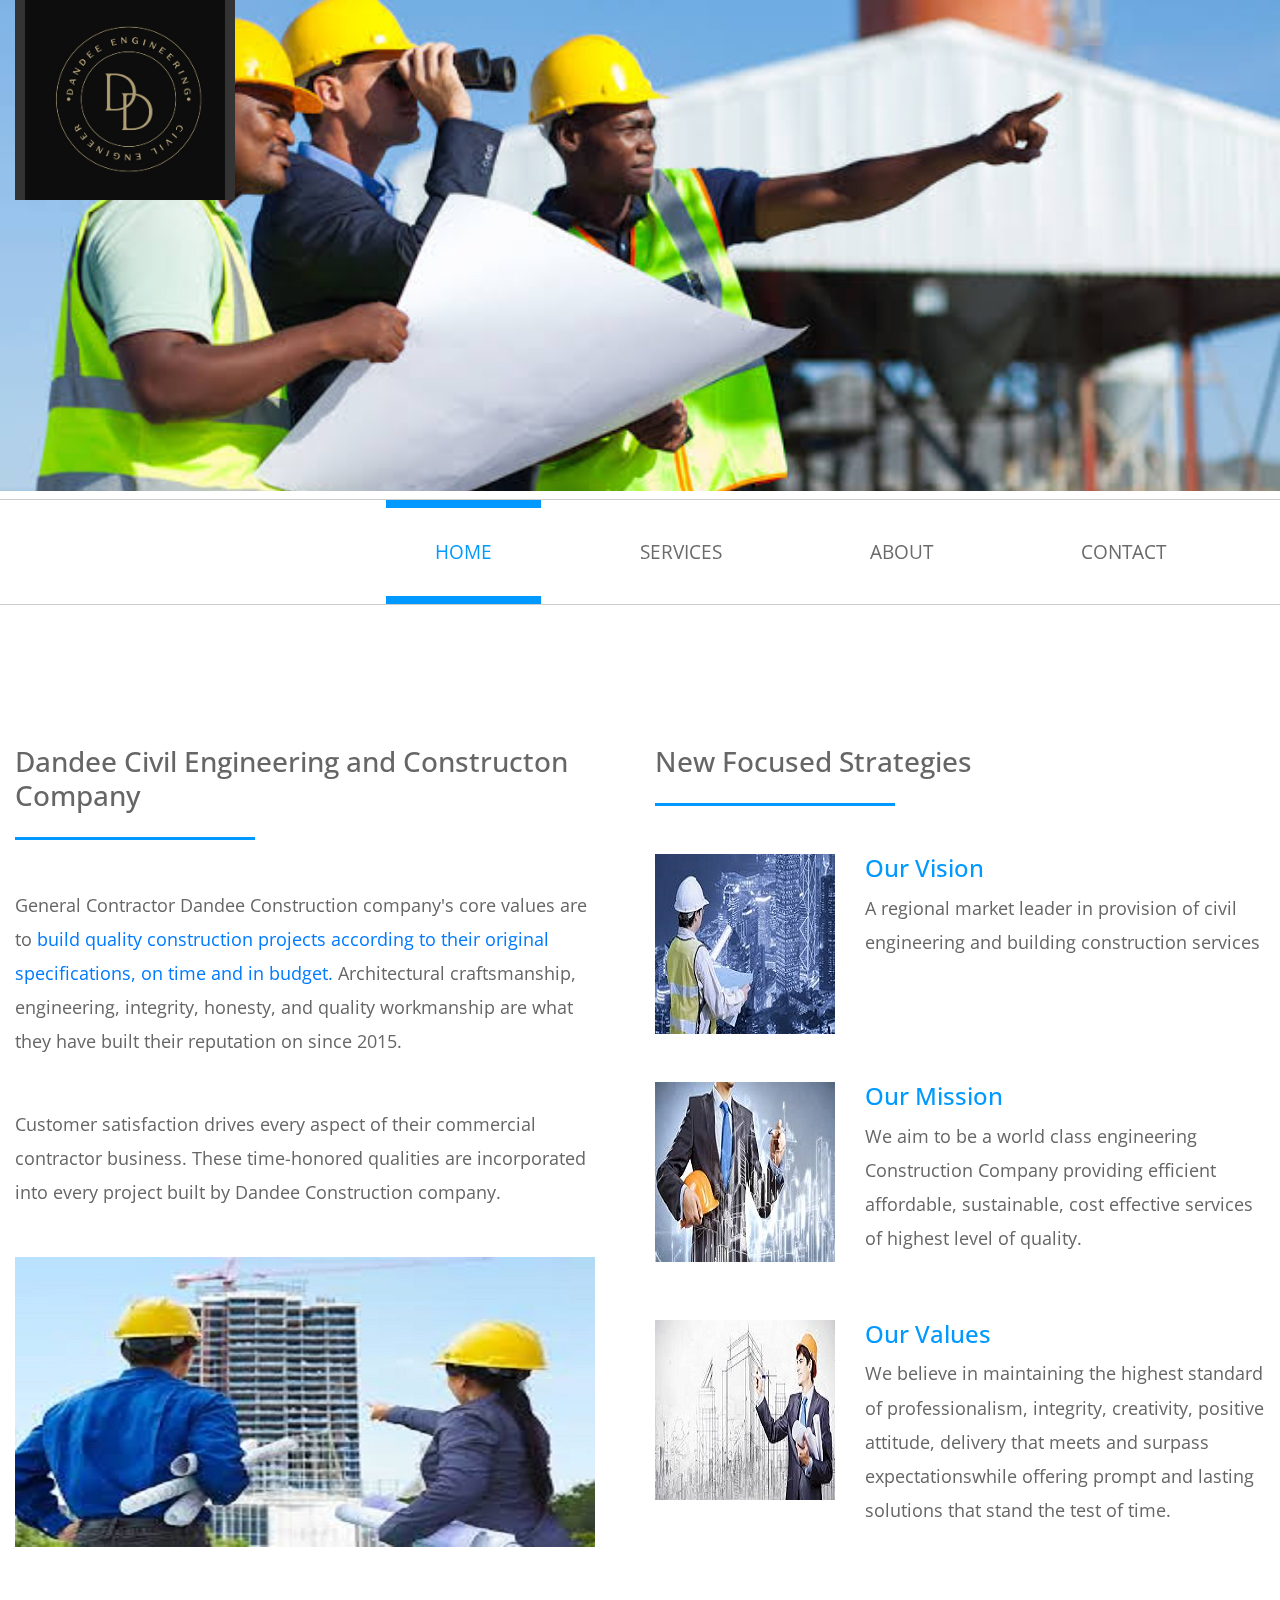
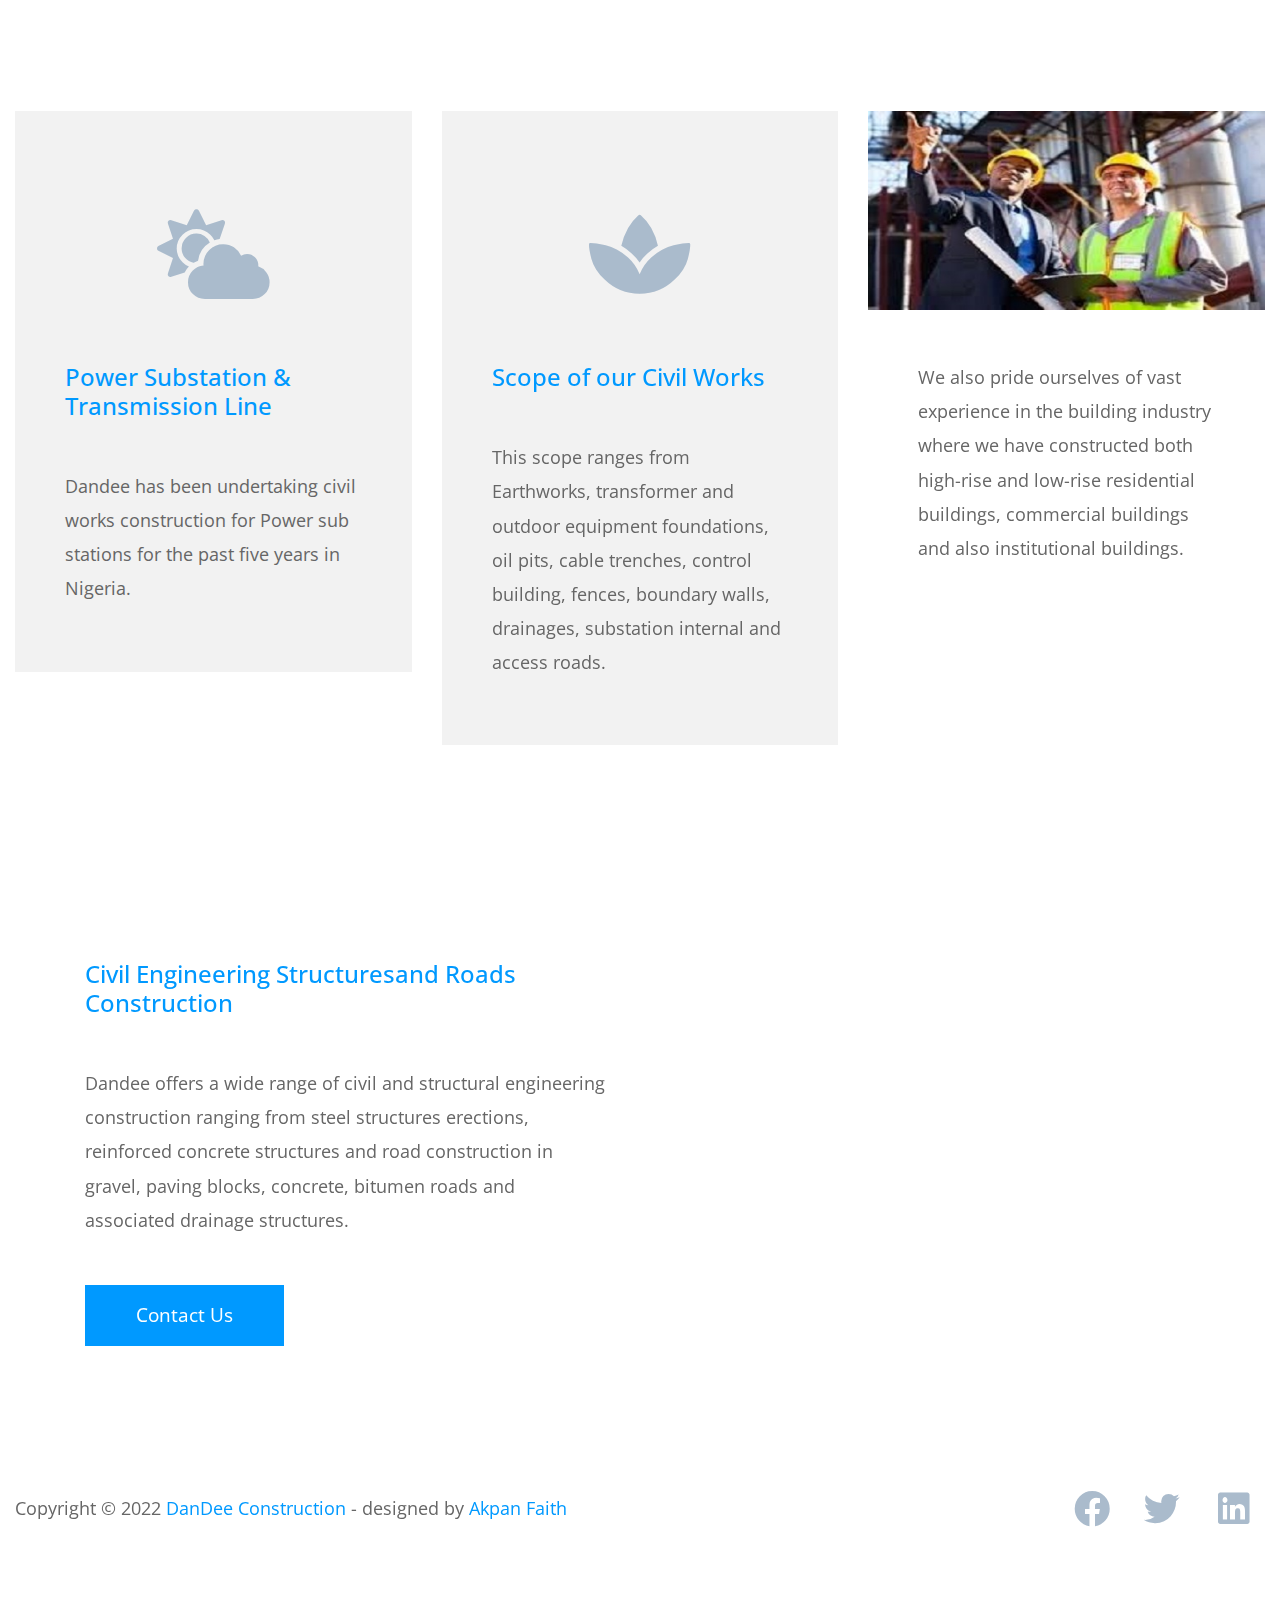
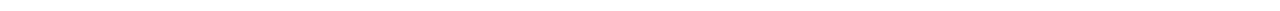
<file: index.html>
<!DOCTYPE html>
<html lang="en">

<head>
    <meta charset="UTF-8">
    <meta name="viewport" content="width=device-width, initial-scale=1.0">
    <meta http-equiv="X-UA-Compatible" content="ie=edge">
    <title>Dandee Construction</title>
    <link href="https://fonts.googleapis.com/css?family=Open+Sans" rel="stylesheet" /> <!-- https://fonts.google.com/ -->
    <link href="css/bootstrap.min.css" rel="stylesheet" /> <!-- https://getbootstrap.com/ -->
    <link href="fontawesome/css/all.min.css" rel="stylesheet" /> <!-- https://fontawesome.com/ -->
    <link href="css/templatemo-business-oriented.css" rel="stylesheet" />
</head>

<body>
    <div id="parallax-1" class="parallax-window" data-parallax="scroll" data-image-src="img/biz-oriented-header.jpeg">
        <div class="container-fluid">
            <div class="row">
                <div class="col-12">
                    <div class="tm-logo">
                        <span class="text-uppercase tm-logo-text"><img src="img/dandee.jpg" style="height: 200px; width: 200px;"></span>
                    </div>
                </div>
            </div>
        </div>
    </div>
    <div class="tm-nav-container-outer">
        <div class="container-fluid">
            <div class="row">
                <div class="col-12">
                    <nav class="navbar navbar-expand-lg" id="tm-main-nav">
                        <button class="navbar-toggler toggler-example" type="button" data-toggle="collapse" data-target="#navbar-nav" 
                            aria-controls="navbar-nav" aria-expanded="false" aria-label="Toggle navigation">
                            <span class="dark-blue-text"><i class="fas fa-bars"></i></span>
                        </button>
                        <div class="collapse navbar-collapse tm-nav" id="navbar-nav">
                            <ul class="navbar-nav ml-auto">
                                <li class="nav-item active">
                                    <a class="nav-link tm-nav-link" href="#">Home <span class="sr-only">(current)</span></a>
                                </li>
                                <li class="nav-item">
                                    <a class="nav-link tm-nav-link" href="services.html">Services</a>
                                </li>
                                <li class="nav-item">
                                    <a class="nav-link tm-nav-link" href="about.html">About</a>
                                </li>
                                <li class="nav-item">
                                    <a class="nav-link tm-nav-link" href="contact.html">Contact</a>
                                </li>
                            </ul>                            
                        </div>                        
                    </nav>
                </div>
            </div>
        </div>
    </div>

    <div class="container-fluid mt-7">
        <div class="row mb-6">
            <section class="col-lg-6 mb-lg-0 mb-5">
                <div class="tm-intro">
                    <h3 class="tm-title-gray mb-4">Dandee Civil Engineering and Constructon Company</h3>
                    <hr class="mb-5 tm-hr">
                    <p class="mb-5">General Contractor Dandee Construction company's core values are to<a href="#" target="_blank"> build quality construction projects according to their original specifications, on time and in budget.</a> Architectural craftsmanship, engineering, integrity, honesty, and quality workmanship are what they have built their reputation on since 2015.</p>
                    <p class="mb-5">Customer satisfaction drives every aspect of their commercial contractor business. These time-honored qualities are incorporated into every project built by Dandee Construction company.</p>
                    <img src="img/biz-oriented-1.jpeg" alt="Company Background Image" class="img-fluid tm-mb-3">
                </div>
            </section>
            <section class="col-lg-6">
                <h3 class="tm-title-gray mb-4">New Focused Strategies</h3>
                <hr class="mb-5 tm-hr">
                <div class="tm-strategy-box mb-5">
                    <img src="img/strategy-1.jpeg" alt="Image" class="img-fluid tm-strategy-img">
                    <div>
                        <h4 class="tm-text-primary">Our Vision</h4>
                        <p class="tm-strategy-text">A regional market leader in provision of civil engineering and building construction services</p>
                    </div>
                </div>
                <div class="tm-strategy-box mb-5">
                    <img src="img/strategy-2.jpeg" alt="Image" class="img-fluid tm-strategy-img">
                    <div>
                        <h4 class="tm-text-primary">Our Mission</h4>
                        <p class="tm-strategy-text">We aim to be a world class engineering Construction Company providing efficient affordable, sustainable, cost effective services of highest level of quality.</p>
                    </div>
                </div>
                <div class="tm-strategy-box mb-5">
                    <img src="img/strategy-3.jpeg" alt="Image" class="img-fluid tm-strategy-img">
                    <div>
                        <h4 class="tm-text-primary">Our Values</h4>
                        <p class="tm-strategy-text">We believe in maintaining the highest standard of professionalism, integrity, creativity, positive attitude, delivery that meets and surpass expectationswhile offering prompt and lasting solutions that stand the test of time.</p>
                    </div>
                </div>
            </section>
        </div>
        <!-- Services -->
        <div class="row mb-7">
            <div class="col-lg-4 col-md-6">
                <div class="tm-bg-gray tm-box">
                    <div class="text-center mb-3">
                        <i class="fas fa-cloud-sun fa-5x p-5"></i>
                    </div>
                    <h4 class="tm-text-primary tm-h3 mb-5">Power Substation & Transmission Line </h4>
                    <p>Dandee has been undertaking civil works construction for Power sub stations for the past five years in Nigeria.</p>
                </div>
            </div>
            <div class="col-lg-4 col-md-6">
                <div class="tm-bg-gray tm-box">
                    <div class="text-center mb-3">
                        <i class="fas fa-spa fa-5x p-5"></i>
                    </div>
                    <h4 class="tm-text-primary tm-h3 mb-5">Scope of our Civil Works</h4>
                    <p>This scope ranges from Earthworks, transformer and outdoor equipment foundations, oil pits, cable trenches, control building, fences, boundary walls, drainages, substation internal and access roads.</p>
                </div>
            </div>
            <div class="col-lg-4 col-md-6">
                <img src="img/biz-oriented-2.jpeg" alt="Image" class="img-fluid">
                <div class="tm-box tm-box-s">
                    <p class="tm-mb-5">We also pride ourselves of vast experience in the building industry where we have constructed both high-rise and low-rise residential buildings, commercial buildings and also institutional buildings.</p>
                </div>
            </div>
        </div>
    </div>

    <div id="parallax-2" class="parallax-window parallax-window-2" data-parallax="scroll"
        data-image-src="img/biz-oriented-footer.jpeg">
        <div class="container-fluid">
            <div class="row">
                <div class="col-12">
                    <div class="tm-overlay tm-bg-white">
                        <h4 class="tm-text-primary mb-5">Civil Engineering Structuresand Roads Construction</h4>
                        <p class="mb-5">Dandee offers a wide range of civil and structural engineering construction ranging from steel structures erections, reinforced concrete structures and road construction in gravel, paving blocks, concrete, bitumen roads and associated drainage structures.</p>
                        <a href="contact.html" class="btn btn-primary">Contact Us</a>
                    </div>
                </div>
            </div>
        </div>
    </div>

    <footer class="container-fluid">
        <div class="row">
            <p class="col-lg-9 col-md-8 mb-5 mb-md-0">
               Copyright &copy; 2022 <span class="tm-text-primary">DanDee Construction</span>
                - designed by <a rel="nofollow" target="_parent" href="https://www.google.com" class="tm-link-primary">Akpan Faith</a>
            </p>
            <div class="col-lg-3 col-md-4 text-right">
                <a rel="nofollow" target="_blank" href="#" class="tm-social-link">
                    <i class="fab fa-facebook fa-2x tm-social-icon"></i>
                </a>
                <a href="https://twitter.com" class="tm-social-link">
                    <i class="fab fa-twitter fa-2x tm-social-icon"></i>
                </a>
                <a href="https://linkedin.com" class="tm-social-link">
                    <i class="fab fa-linkedin fa-2x tm-social-icon"></i>
                </a>
            </div>
        </div>
    </footer>

    <script src="js/jquery-3.4.1.min.js"></script>
    <script src="js/bootstrap.min.js"></script>
    <script src="js/parallax.min.js"></script> <!-- https://pixelcog.github.io/parallax.js/ -->
    <script src="js/tooplate-script.js"></script>
    <script>
        $(document).ready(function () {
            $('#parallax-1').parallax({ imageSrc: 'img/biz-oriented-header.jpg' });
            $('#parallax-2').parallax({ imageSrc: 'img/biz-oriented-footer.jpg' });
        });
    </script>
</body>

</html>
</file>
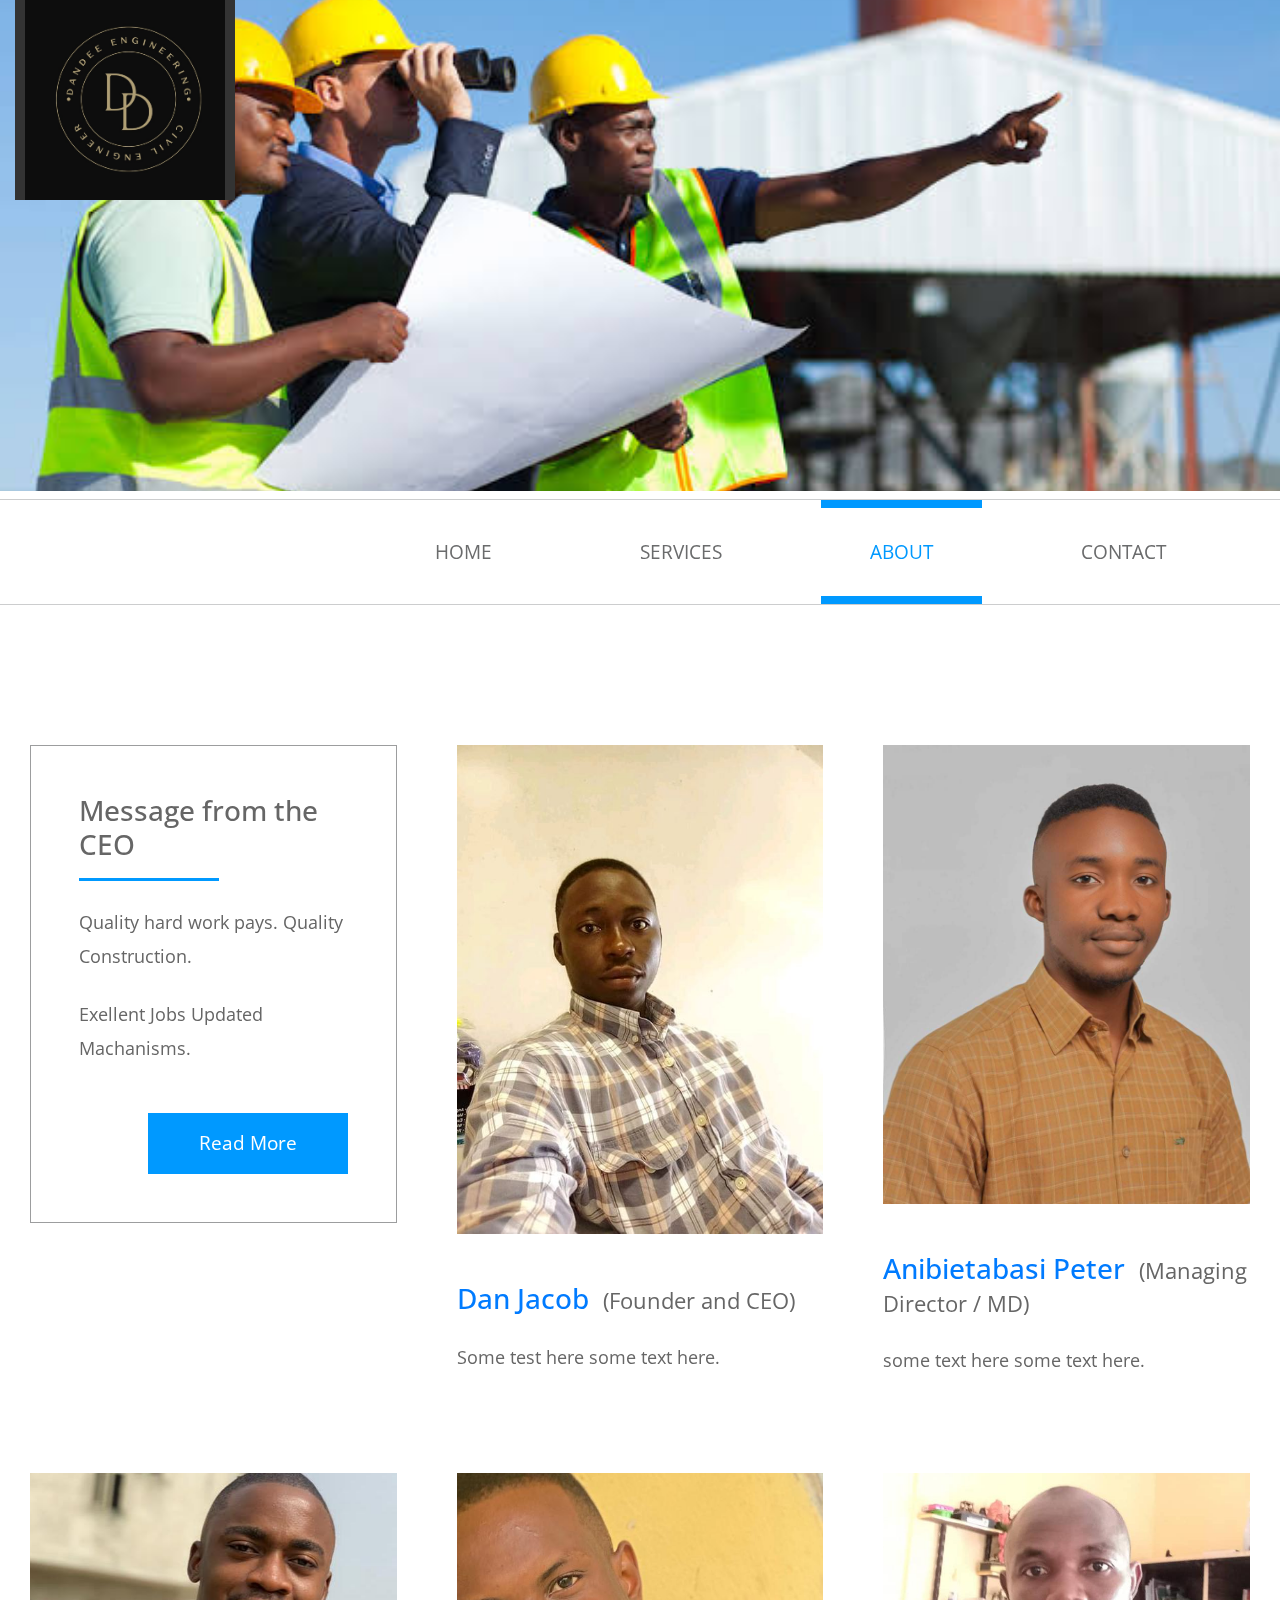
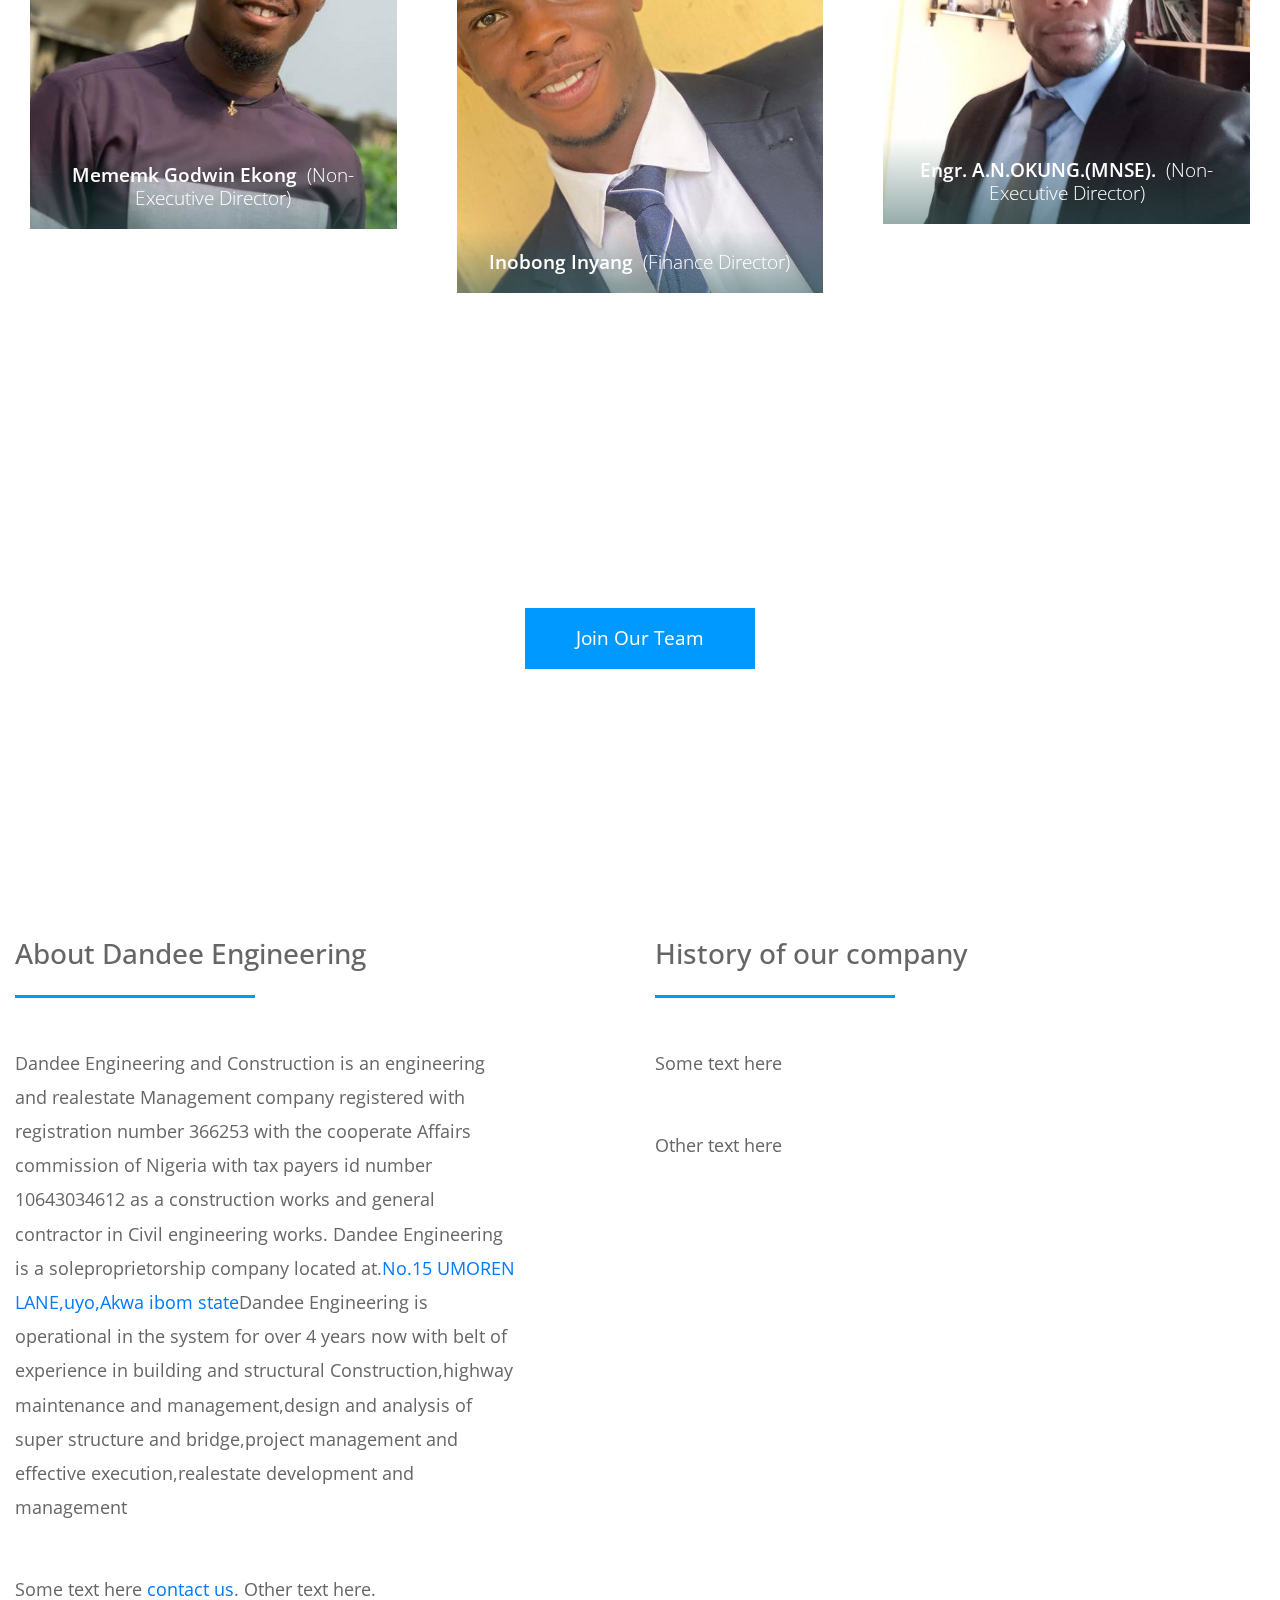
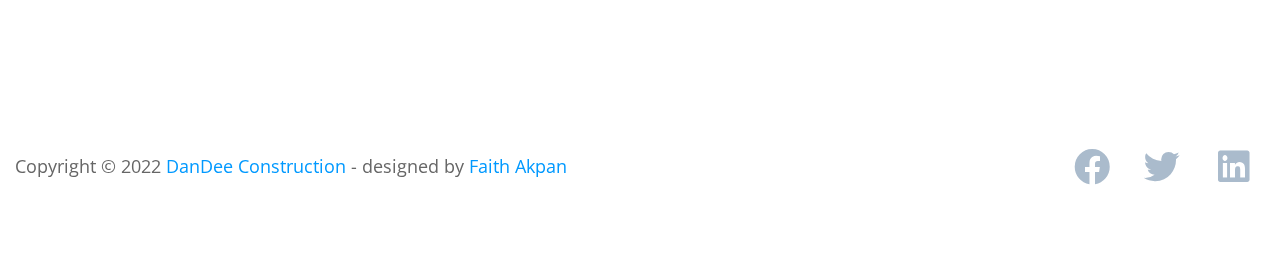
<file: about.html>
<!DOCTYPE html>
<html lang="en">

<head>
    <meta charset="UTF-8">
    <meta name="viewport" content="width=device-width, initial-scale=1.0">
    <meta http-equiv="X-UA-Compatible" content="ie=edge">
    <title>Dandee Construction</title>
    <link href="https://fonts.googleapis.com/css?family=Open+Sans:300,400,600" rel="stylesheet" /> <!-- https://fonts.google.com/ -->    
    <link href="css/bootstrap.min.css" rel="stylesheet" /> <!-- https://getbootstrap.com/ -->
    <link href="fontawesome/css/all.min.css" rel="stylesheet" /> <!-- https://fontawesome.com/ -->
    <link href="css/templatemo-business-oriented.css" rel="stylesheet" />
</head>

<body>
    <div id="parallax-1" class="parallax-window" data-parallax="scroll" data-image-src="img/biz-oriented-header.jpeg">
        <div class="container-fluid">
            <div class="row">
                <div class="col-12">
                    <div class="tm-logo">
                        <span class="text-uppercase tm-logo-text"><img src="img/dandee.jpg" style="height: 200px; width: 200px;"></span>
                    </div>
                </div>
            </div>
        </div>
    </div>
    <div class="tm-nav-container-outer">
        <div class="container-fluid">
            <div class="row">
                <div class="col-12">
                    <nav class="navbar navbar-expand-lg" id="tm-main-nav">
                        <button class="navbar-toggler toggler-example" type="button" data-toggle="collapse"
                            data-target="#navbar-nav" aria-controls="navbar-nav" aria-expanded="false"
                            aria-label="Toggle navigation">
                            <span class="dark-blue-text"><i class="fas fa-bars"></i></span>
                        </button>
                        <div class="collapse navbar-collapse tm-nav" id="navbar-nav">
                            <ul class="navbar-nav ml-auto">
                                <li class="nav-item">
                                    <a class="nav-link tm-nav-link" href="index.html">Home</a>
                                </li>
                                <li class="nav-item">
                                    <a class="nav-link tm-nav-link" href="services.html">Services</a>
                                </li>
                                <li class="nav-item active">
                                    <a class="nav-link tm-nav-link" href="about.html">About <span class="sr-only">(current)</span></a>
                                </li>
                                <li class="nav-item">
                                    <a class="nav-link tm-nav-link" href="contact.html">Contact</a>
                                </li>
                            </ul>
                        </div>
                    </nav>
                </div>
            </div>
        </div>
    </div>
    <div class="container-fluid mt-7">
        <div class="row mb-4">
            <section class="col-lg-4 mb-8 tm-px-3">
                <div class="tm-box-bordered p-5">
                    <h3 class="tm-title-gray mb-3">Message from the CEO</h3>
                    <hr class="mb-4 tm-hr tm-hr-s">
                    <p class="mb-4">Quality hard work pays.
                        Quality Construction.</p>
                    <p class="mb-5">Exellent Jobs
                        Updated Machanisms.</p>
                    <div class="text-right">
                        <a href="#" class="btn btn-primary">Read More</a>
                    </div>
                </div>
            </section>
            <div class="col-lg-4 col-md-6 mb-8 tm-px-3">
                <figure class="tm-about-person-layout">
                    <img src="img/about-01.jpg" alt="Image" class="img-fluid mb-5">
                    <figcaption>
                        <h3 class="mb-4">
                            <span class="text-primary">Dan Jacob</span>&nbsp;
                            <span class="small tm-text-gray">(Founder and CEO)</span>
                        </h3>
                        <p>Some test here
                            some text here.</p>
                    </figcaption>
                </figure>
            </div>
            <div class="col-lg-4 col-md-6 mb-8 tm-px-3">
                <figure class="tm-about-person-layout">
                    <img src="img/about-02.jpg" alt="Image" class="img-fluid mb-5">
                    <figcaption>
                        <h3 class="mb-4">
                            <span class="text-primary">Anibietabasi Peter</span>&nbsp;
                            <span class="small tm-text-gray">(Managing Director / MD)</span>
                        </h3>
                        <p>some text here
                            some text here.</p>
                    </figcaption>
                </figure>
            </div>
            <div class="col-lg-4 col-md-6 mb-8 tm-px-3">
                <figure class="effect-milo tm-about-person tm-about-person-layout">
                    <img src="img/about-03.jpg" alt="Image" class="img-fluid">
                    <figcaption>
                        <h2><span>Mememk Godwin Ekong</span>&nbsp;&nbsp;(Non-Executive Director)</h2>
                        <p class="mb-4">Manages the marketing function with emphasis on championing the brand and
                            expanding the customer base.</p>
                        <p>
                            <a href="https://linkedin.com" class="tm-social-link">
                                <i class="fab fa-linkedin fa-15x tm-social-icon tm-social-icon-2"></i>
                            </a>
                            <a href="https://twitter.com" class="tm-social-link">
                                <i class="fab fa-twitter fa-15x tm-social-icon tm-social-icon-2"></i>
                            </a>
                            <a href="https://youtube.com" class="tm-social-link">
                                <i class="fab fa-youtube fa-15x tm-social-icon tm-social-icon-2"></i>
                            </a>
                        </p>
                    </figcaption>
                </figure>
            </div>
            <div class="col-lg-4 col-md-6 mb-8 tm-px-3">
                <figure class="effect-milo tm-about-person tm-about-person-layout">
                    <img src="img/about-04.jpg" alt="Image" class="img-fluid">
                    <figcaption>
                        <h2><span>Inobong Inyang</span>&nbsp;&nbsp;(Finance Director)</h2>
                        <p class="mb-4">Plans and manages all large scale financial functions of the business.</p>
                        <p>
                            <a href="https://linkedin.com" class="tm-social-link">
                                <i class="fab fa-linkedin fa-15x tm-social-icon tm-social-icon-2"></i>
                            </a>
                            <a href="https://twitter.com" class="tm-social-link">
                                <i class="fab fa-twitter fa-15x tm-social-icon tm-social-icon-2"></i>
                            </a>
                            <a href="https://youtube.com" class="tm-social-link">
                                <i class="fab fa-youtube fa-15x tm-social-icon tm-social-icon-2"></i>
                            </a>
                        </p>
                    </figcaption>
                </figure>
            </div>
            <div class="col-lg-4 col-md-6 mb-8 tm-px-3">
                <figure class="effect-milo tm-about-person tm-about-person-layout">
                    <img src="img/about-05.jpg" alt="Image" class="img-fluid">
                    <figcaption>
                        <h2><span>Engr. A.N.OKUNG.(MNSE).</span>&nbsp;&nbsp;(Non-Executive Director)</h2>
                        <p class="mb-4">Implements concepts, guidelines and strategies in various creative projects and
                            oversees them to completion</p>
                        <p>
                            <a href="https://linkedin.com" class="tm-social-link">
                                <i class="fab fa-linkedin fa-15x tm-social-icon tm-social-icon-2"></i>
                            </a>
                            <a href="https://twitter.com" class="tm-social-link">
                                <i class="fab fa-twitter fa-15x tm-social-icon tm-social-icon-2"></i>
                            </a>
                            <a href="https://youtube.com" class="tm-social-link">
                                <i class="fab fa-youtube fa-15x tm-social-icon tm-social-icon-2"></i>
                            </a>
                        </p>
                    </figcaption>
                </figure>
            </div>
        </div>
    </div>
    <div id="parallax-3" class="parallax-window parallax-window-2" data-parallax="scroll"
        data-image-src="img/biz-oriented-footer-3.jpeg">
        <div class="container-fluid">
            <div class="row">
                <div class="col-12">
                    <div class="tm-overlay p-5 mx-auto text-center">
                        <p class="mb-5 text-white"> Join our team. other
                           Some text here.</p>
                        <a href="#" class="btn btn-primary">Join Our Team</a>
                    </div>
                </div>
            </div>
        </div>
    </div>

    <div class="container-fluid mt-7">
        <div class="row">
            <div class="col-lg-5 col-md-6 mb-4">
                <h3 class="tm-title-gray mb-4">About Dandee Engineering</h3>
                <hr class="mb-5 tm-hr">
                <p class="mb-5">
            Dandee Engineering and Construction is an engineering and realestate Management company registered with registration number 366253 with the cooperate Affairs commission of Nigeria with tax payers id number
10643034612 as a construction works and general contractor in Civil engineering works. Dandee Engineering is a soleproprietorship company located at.<a href="#" target="_blank">No.15 UMOREN LANE,uyo,Akwa ibom state</a>Dandee Engineering is operational in the system for over 4 years now with belt of experience in
building and structural Construction,highway maintenance and management,design and analysis of super structure and bridge,project management and effective execution,realestate development and management  </p>
                <p class="mb-5">
                    Some text here <a href="#" target="_blank">contact us</a>. Other text here. </p>
            </div>
            <div class="col-lg-6 col-md-6 mb-4 mr-0 ml-auto">
                <h3 class="tm-title-gray mb-4">History of our company</h3>
                <hr class="mb-5 tm-hr">
                <p class="mb-5">
                    Some text here
                </p>
                <p class="mb-5">
                    Other text here
                </p>
            </div>
        </div>
    </div>

    <footer class="container-fluid">
        <div class="row">
            <p class="col-lg-9 col-md-8 mb-5 mb-md-0">
                Copyright &copy; 2022 <span class="tm-text-primary">DanDee Construction</span>
                - designed by <a rel="nofollow" target="_parent" href="#" class="tm-link-primary">Faith Akpan</a>
            </p>
            <div class="col-lg-3 col-md-4 text-right">
                <a rel="nofollow" target="_blank" href="#" class="tm-social-link">
                    <i class="fab fa-facebook fa-2x tm-social-icon"></i>
                </a>
                <a href="https://twitter.com" class="tm-social-link">
                    <i class="fab fa-twitter fa-2x tm-social-icon"></i>
                </a>
                <a href="https://linkedin.com" class="tm-social-link">
                    <i class="fab fa-linkedin fa-2x tm-social-icon"></i>
                </a>
            </div>
        </div>
    </footer>

    <script src="js/jquery-3.4.1.min.js"></script>
    <script src="js/bootstrap.min.js"></script>
    <script src="js/parallax.min.js"></script> <!-- https://pixelcog.github.io/parallax.js/ -->
    <script src="js/tooplate-script.js"></script>
    <script>
        $(document).ready(function () {
            $('#parallax-1').parallax({ imageSrc: 'img/biz-oriented-header.jpg' });
            $('#parallax-3').parallax({ imageSrc: 'img/biz-oriented-footer-3.jpg' });
        });
    </script>
</body>
</html>
</file>
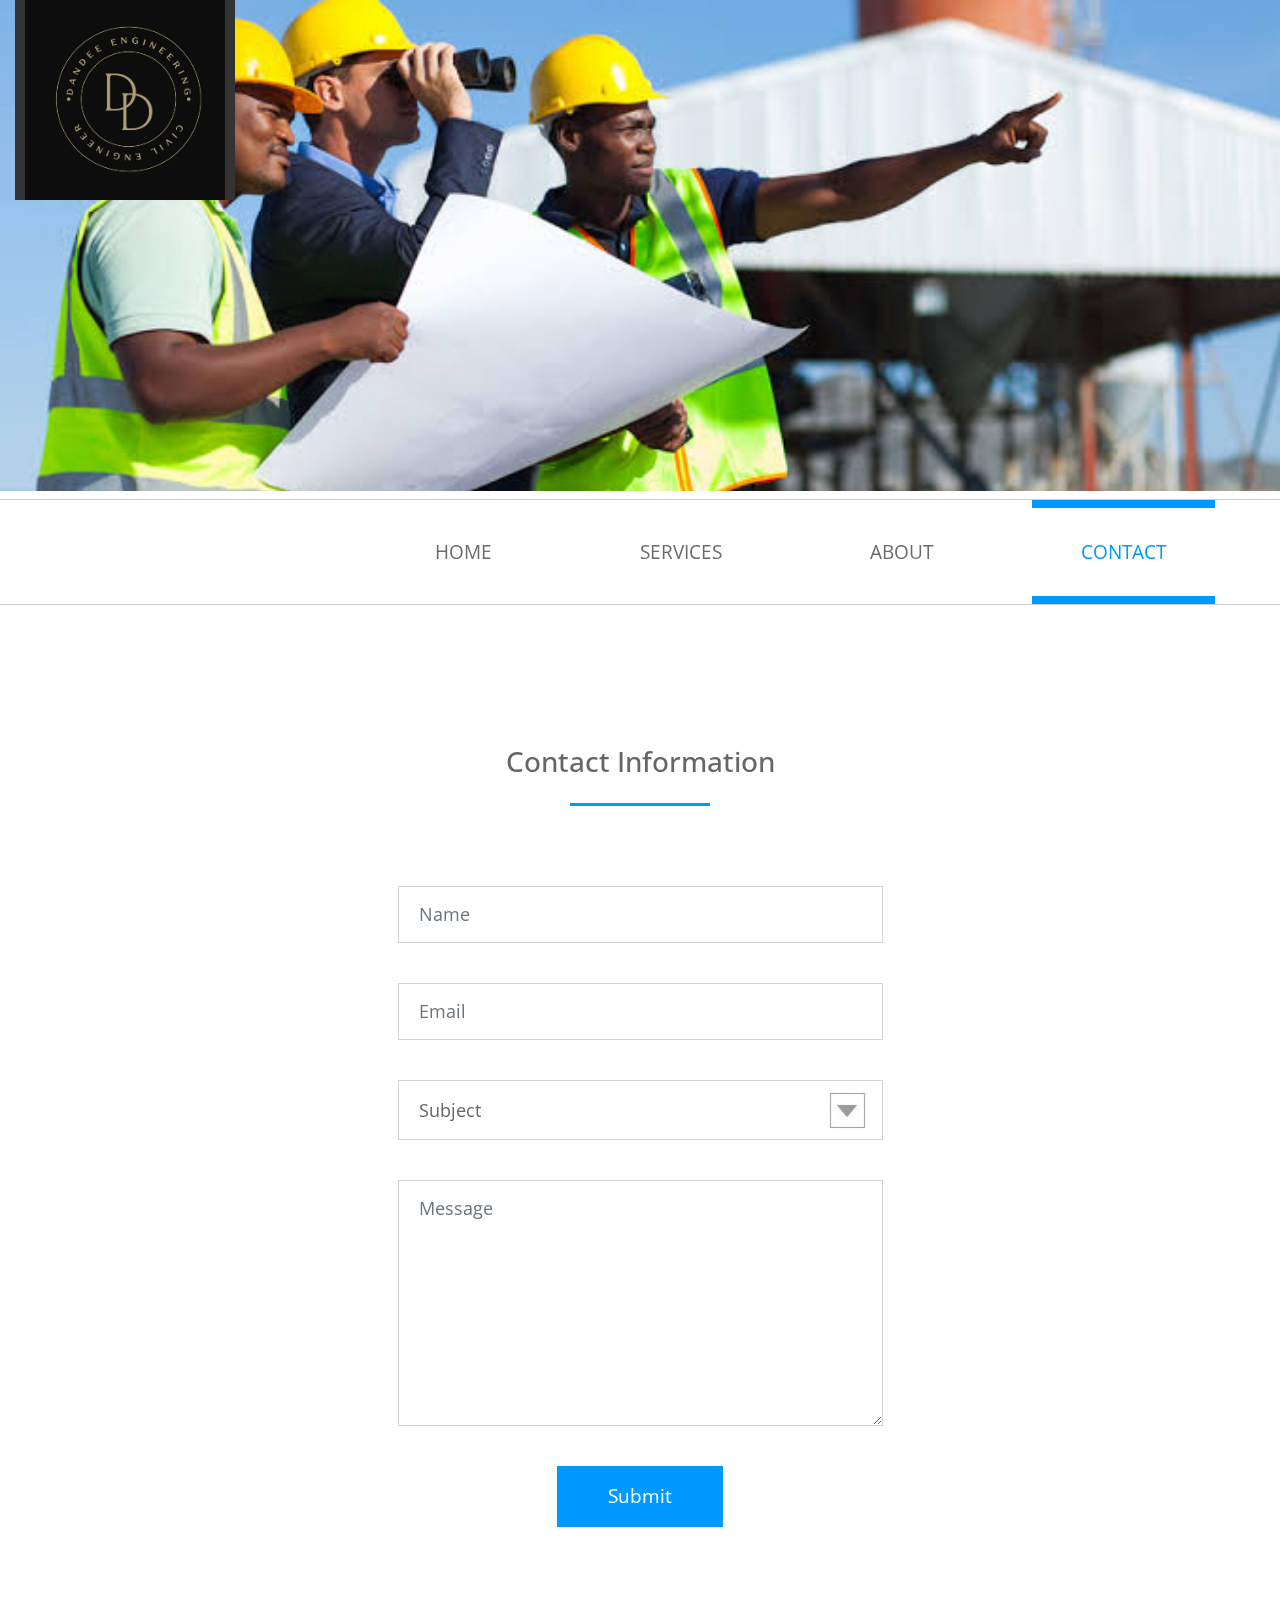
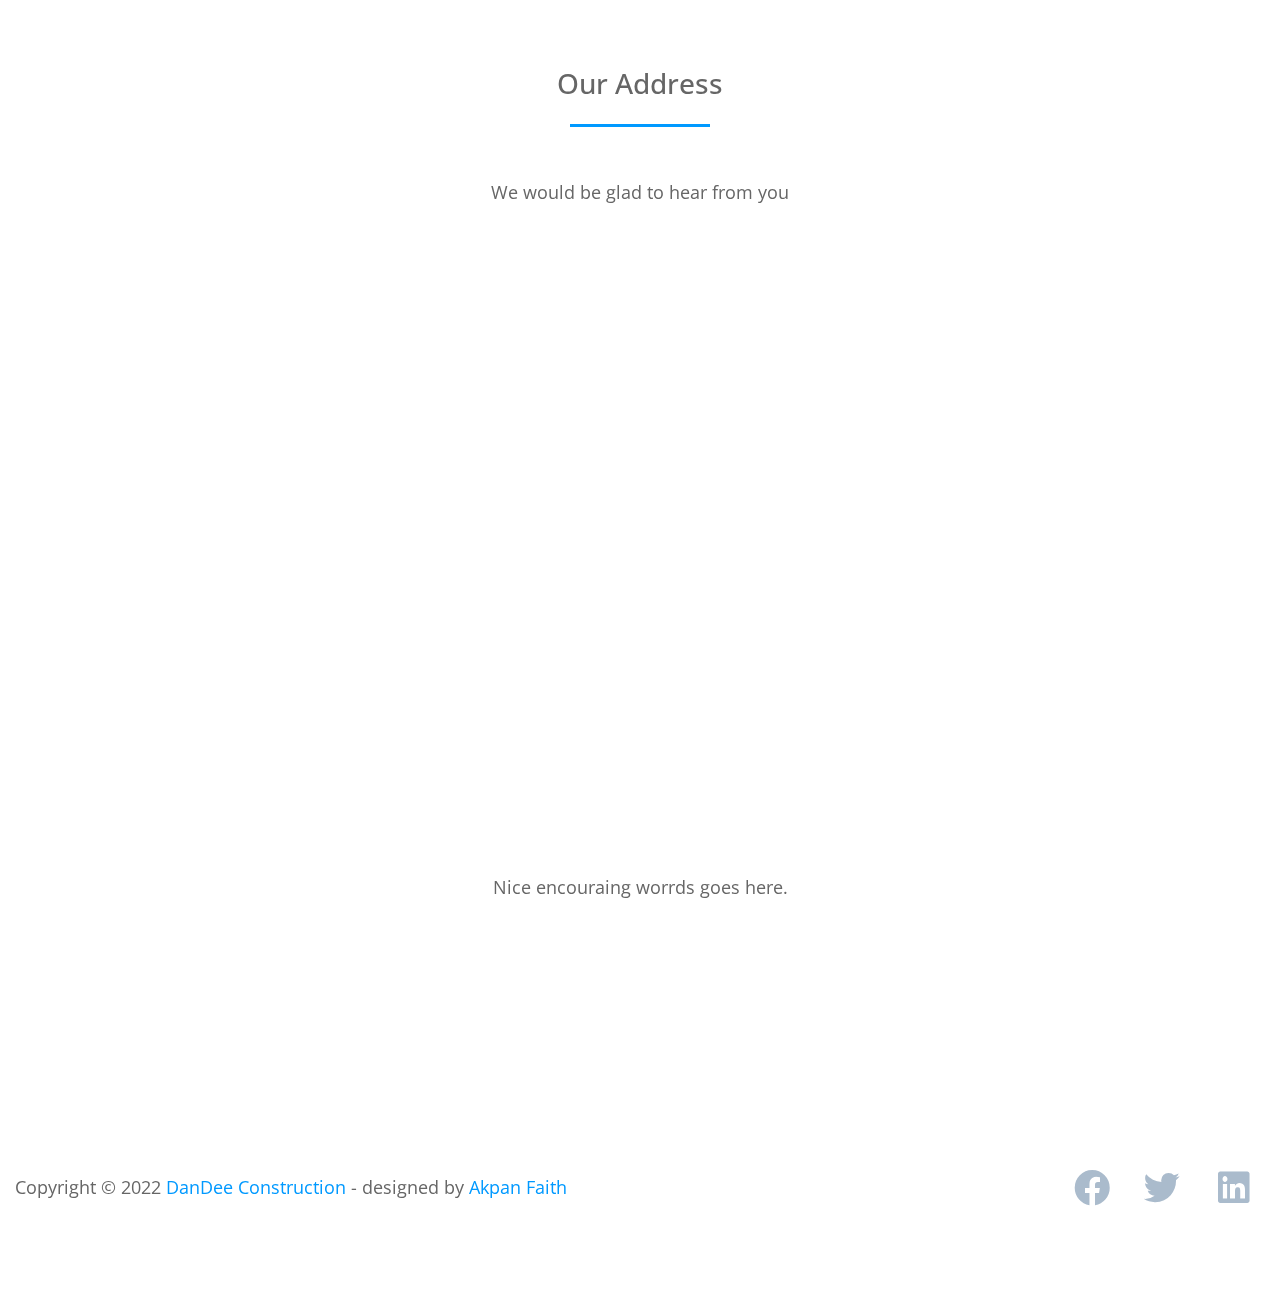
<file: contact.html>
<!DOCTYPE html>
<html lang="en">

<head>
    <meta charset="UTF-8">
    <meta name="viewport" content="width=device-width, initial-scale=1.0">
    <meta http-equiv="X-UA-Compatible" content="ie=edge">
    <title>Dandee Construction</title>
    <link href="https://fonts.googleapis.com/css?family=Open+Sans:300,400,600" rel="stylesheet" /> <!-- https://fonts.google.com/ -->    
    <link href="css/bootstrap.min.css" rel="stylesheet" /> <!-- https://getbootstrap.com/ -->
    <link href="fontawesome/css/all.min.css" rel="stylesheet" /> <!-- https://fontawesome.com/ -->
    <link href="css/templatemo-business-oriented.css" rel="stylesheet" />
</head>

<body>
    <div id="parallax-1" class="parallax-window" data-parallax="scroll" data-image-src="img/biz-oriented-header.jpeg">
        <div class="container-fluid">
            <div class="row">
                <div class="col-12">
                    <div class="tm-logo">
                        <span class="text-uppercase tm-logo-text"><img src="img/dandee.jpg" style="height: 200px; width: 200px;"></span>
                    </div>
                </div>
            </div>
        </div>
    </div>
    <div class="tm-nav-container-outer">
        <div class="container-fluid">
            <div class="row">
                <div class="col-12">
                    <nav class="navbar navbar-expand-lg" id="tm-main-nav">
                        <button class="navbar-toggler toggler-example" type="button" data-toggle="collapse"
                            data-target="#navbar-nav" aria-controls="navbar-nav" aria-expanded="false"
                            aria-label="Toggle navigation">
                            <span class="dark-blue-text"><i class="fas fa-bars"></i></span>
                        </button>
                        <div class="collapse navbar-collapse tm-nav" id="navbar-nav">                            
                            <ul class="navbar-nav ml-auto">
                                <li class="nav-item">
                                    <a class="nav-link tm-nav-link" href="index.html">Home</a>
                                </li>
                                <li class="nav-item">
                                    <a class="nav-link tm-nav-link" href="services.html">Services</a>
                                </li>
                                <li class="nav-item">
                                    <a class="nav-link tm-nav-link" href="about.html">About</a>
                                </li>
                                <li class="nav-item active">
                                    <a class="nav-link tm-nav-link" href="contact.html">Contact <span class="sr-only">(current)</span></a>
                                </li>
                            </ul>
                        </div>
                    </nav>
                </div>
            </div>
        </div>
    </div>

    <div class="container-fluid mt-7 mb-25">
        <div class="row">
            <div class="col-12">
                <section class="tm-contact-form-box mx-auto mb-7">
                    <h3 class="tm-title-gray mb-4 text-center">Contact Information</h3>
                    <hr class="mb-8 tm-hr tm-hr-s mx-auto">
                    <form id="contact-form" action="" method="POST" class="tm-contact-form">
                        <div class="form-group">
                            <input type="text" name="name" class="form-control rounded-0" placeholder="Name" required />
                        </div>
                        <div class="form-group">
                            <input type="email" name="email" class="form-control rounded-0" placeholder="Email" required />
                        </div>
                        <div class="form-group">
                            <select class="form-control" id="contact-select" name="inquiry">
                                <option value="-">Subject</option>
                                <option value="sales">Sales &amp; Marketing</option>
                                <option value="construction">Constructions</option>
                                <option value="designs">Designs</option>
                            </select>
                        </div>
                        <div class="form-group">
                            <textarea rows="8" name="message" class="form-control rounded-0" placeholder="Message" required=></textarea>
                        </div>

                        <div class="form-group mb-0">
                            <button type="submit" class="btn btn-primary rounded-0 d-block mx-auto">Submit</button>
                        </div>
                    </form>
                </section>
                <section class="tm-address-box mx-auto">
                    <h3 class="tm-title-gray mb-4 text-center">Our Address</h3>
                    <hr class="mb-5 tm-hr tm-hr-s mx-auto">
                    <p class="mb-8 mx-auto text-center tm-address-text">We would be glad to hear from you</p>
                    <div class="mapouter mb-60">
                        <div class="gmap_canvas">
                            <iframe width="100%" height="520" id="gmap_canvas"
                                src="https://maps.google.com/maps?q=Av.+L%C3%BAcio+Costa,+Rio+de+Janeiro+-+RJ,+Brazil&t=&z=13&ie=UTF8&iwloc=&output=embed"
                                frameborder="0" scrolling="no" marginheight="0" marginwidth="0"></iframe>
                        </div>
                    </div>
                    <p class="mx-auto text-center tm-address-text">Nice encouraing worrds goes here.</p>
                </section>
            </div>
        </div>
    </div>

    <footer class="container-fluid">
        <div class="row">
            <p class="col-lg-9 col-md-8 mb-5 mb-md-0">
               Copyright &copy; 2022 <span class="tm-text-primary">DanDee Construction</span>
                - designed by <a rel="nofollow" target="_parent" href="#" class="tm-link-primary">Akpan Faith</a>
            </p>
            <div class="col-lg-3 col-md-4 text-right">
                <a rel="nofollow" target="_blank" href="https://fb.com/templatemo" class="tm-social-link">
                    <i class="fab fa-facebook fa-2x tm-social-icon"></i>
                </a>
                <a href="https://twitter.com" class="tm-social-link">
                    <i class="fab fa-twitter fa-2x tm-social-icon"></i>
                </a>
                <a href="https://linkedin.com" class="tm-social-link">
                    <i class="fab fa-linkedin fa-2x tm-social-icon"></i>
                </a>
            </div>
        </div>
    </footer>

    <script src="js/jquery-3.4.1.min.js"></script>
    <script src="js/bootstrap.min.js"></script>
    <script src="js/parallax.min.js"></script> <!-- https://pixelcog.github.io/parallax.js/ -->
    <script src="js/tooplate-script.js"></script>
    <script>
        $(document).ready(function () {
            $('#parallax-1').parallax({ imageSrc: 'img/biz-oriented-header.jpg' });
        });
    </script>
</body>
</html>
</file>
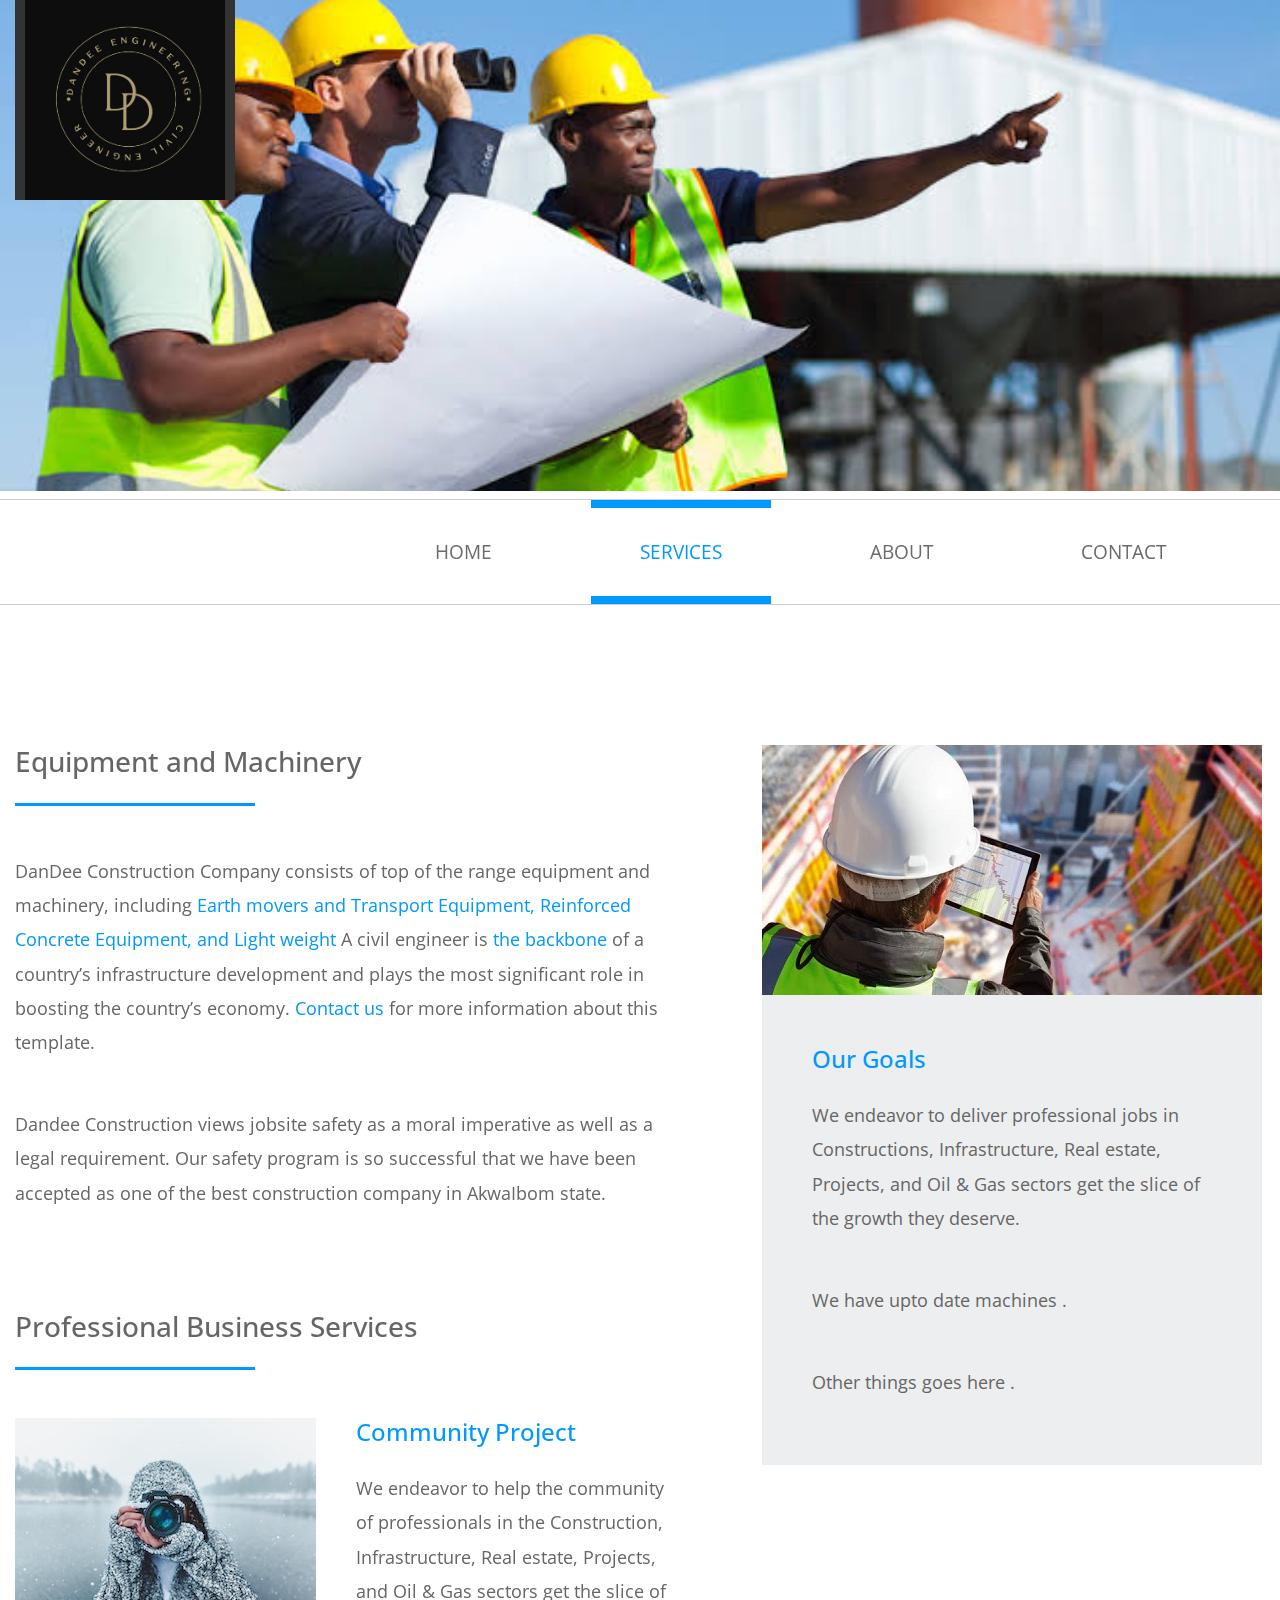
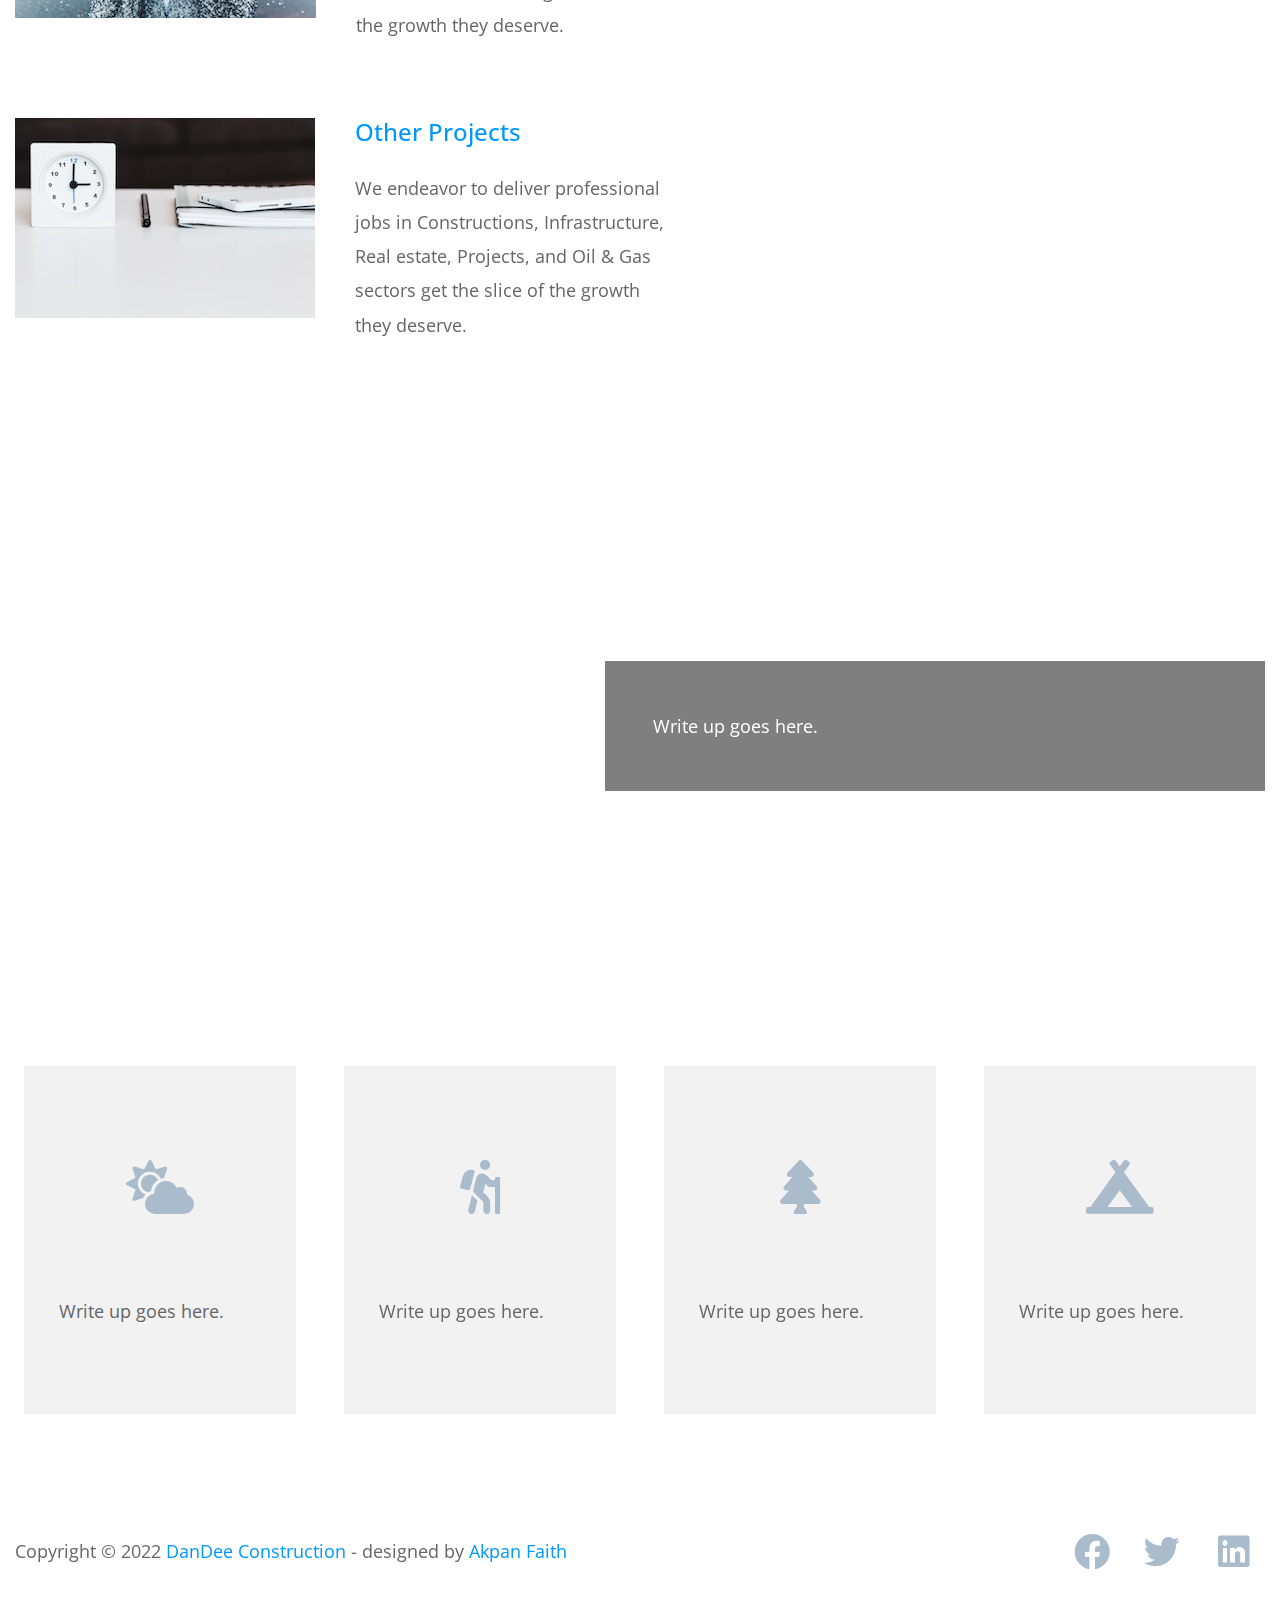
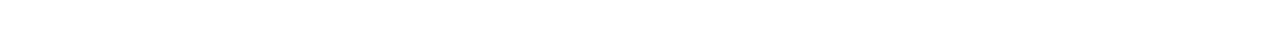
<file: services.html>
<!DOCTYPE html>
<html lang="en">

<head>
    <meta charset="UTF-8">
    <meta name="viewport" content="width=device-width, initial-scale=1.0">
    <meta http-equiv="X-UA-Compatible" content="ie=edge">
    <title>Dandee Construction</title>
    <link href="https://fonts.googleapis.com/css?family=Open+Sans" rel="stylesheet" /> <!-- https://fonts.google.com/ -->    
    <link href="css/bootstrap.min.css" rel="stylesheet" /> <!-- https://getbootstrap.com/ -->
    <link href="fontawesome/css/all.min.css" rel="stylesheet" /> <!-- https://fontawesome.com/ -->
    <link href="css/templatemo-business-oriented.css" rel="stylesheet" />
</head>

<body>
    <div id="parallax-1" class="parallax-window" data-parallax="scroll" data-image-src="img/biz-oriented-header.jpeg">
        <div class="container-fluid">
            <div class="row">
                <div class="col-12">
                    <div class="tm-logo">
                        <span class="text-uppercase tm-logo-text"><img src="img/dandee.jpg" style="height: 200px; width: 200px;"></span>
                    </div>
                </div>
            </div>
        </div>
    </div>
    <div class="tm-nav-container-outer">
        <div class="container-fluid">
            <div class="row">
                <div class="col-12">                    
                    <nav class="navbar navbar-expand-lg" id="tm-main-nav">
                        <button class="navbar-toggler toggler-example" type="button" data-toggle="collapse"
                            data-target="#navbar-nav" aria-controls="navbar-nav" aria-expanded="false"
                            aria-label="Toggle navigation">
                            <span class="dark-blue-text"><i class="fas fa-bars"></i></span>
                        </button>                    
                        <div class="collapse navbar-collapse tm-nav" id="navbar-nav">
                            <ul class="navbar-nav ml-auto">
                                <li class="nav-item">
                                    <a class="nav-link tm-nav-link" href="index.html">Home</a>
                                </li>
                                <li class="nav-item active">
                                    <a class="nav-link tm-nav-link" href="#">Services <span class="sr-only">(current)</span></a>
                                </li>
                                <li class="nav-item">
                                    <a class="nav-link tm-nav-link" href="about.html">About</a>
                                </li>
                                <li class="nav-item">
                                    <a class="nav-link tm-nav-link" href="contact.html">Contact</a>
                                </li>
                            </ul>                        
                        </div>                        
                    </nav>                    
                </div>
            </div>
        </div>
    </div>

    <div class="container-fluid mt-7">
        <div class="row mb-6">
            <div class="col-lg-7 mb-lg-0 mb-5 pr-lg-5">
                <section class="mb-10">
                    <div>
                        <h3 class="tm-title-gray mb-4">Equipment and Machinery</h3>
                        <hr class="mb-5 tm-hr">
                        <p class="mb-5">DanDee Construction Company consists of top of the range equipment and machinery, including  
                            <span class="tm-text-primary">Earth movers and Transport Equipment, Reinforced Concrete Equipment, and Light weight</span> A civil engineer is<span class="tm-text-primary"> the backbone </span> of a country’s infrastructure development and plays the most significant role in boosting the country’s economy.
                            <a href="https://www.google.com" class="tm-text-primary-link">Contact us</a> for
                            more information about this template.
                        </p>
                        <p class="mb-5">Dandee Construction views jobsite safety as a moral imperative as well as a legal requirement. Our safety program is so successful that we have been accepted as one of the best construction company in AkwaIbom state.</p>
                    </div>
                </section>
                <section>
                    <h3 class="tm-title-gray mb-4">Professional Business Services</h3>
                    <hr class="mb-5 tm-hr">
                    <div class="tm-services-box mb-60">
                        <img src="img/services-2.jpg" alt="Image" class="img-fluid tm-services-img">
                        <div>
                            <h4 class="tm-text-primary mb-4">Community Project</h4>
                            <p class="tm-strategy-text">We endeavor to help the community of professionals in the Construction, Infrastructure, Real estate, Projects, and Oil & Gas sectors get the slice of the growth they deserve.</p>
                        </div>
                    </div>
                    <div class="tm-services-box mb-5">
                        <img src="img/services-3.jpg" alt="Image" class="img-fluid tm-services-img">
                        <div>
                            <h4 class="tm-text-primary mb-4">Other Projects</h4>
                            <p class="tm-strategy-text">We endeavor to deliver professional jobs in Constructions, Infrastructure, Real estate, Projects, and Oil & Gas sectors get the slice of the growth they deserve.</p>
                        </div>
                    </div>
                </section>
            </div>
            <div class="col-lg-5">
                <img src="img/services-1.jpeg" alt="Image" class="img-fluid">
                <div class="tm-bg-gray-dark tm-box-2">
                    <h4 class="tm-text-primary tm-h3 mb-4">Our Goals</h4>
                    <p class="mb-5">We endeavor to deliver professional jobs in Constructions, Infrastructure, Real estate, Projects, and Oil & Gas sectors get the slice of the growth they deserve.</p>
                    <p class="mb-5">We have upto date machines .</p>
                    <p>Other things goes here .</p>
                </div>
            </div>
        </div>
    </div>
    <div id="parallax-3" class="parallax-window parallax-window-2" data-parallax="scroll"
        data-image-src="img/biz-oriented-footer-2.jpeg">
        <div class="container-fluid">
            <div class="row">
                <div class="col-12">
                    <div class="tm-overlay tm-bg-black-transparent p-5 ml-auto mr-0">
                        <p class="mb-0 text-white">Write up goes here.</p>
                    </div>
                </div>
            </div>
        </div>
    </div>

    <div class="container-fluid mt-7 mb-6">
        <div class="row">
            <div class="col-xl-3 col-lg-6 px-xl-4 px-3">
                <div class="tm-box-3 tm-bg-gray">
                    <div class="text-center"><i class="fas fa-cloud-sun fa-3x mb-8 mt-4"></i></div>
                    <p>Write up goes here.</p>
                </div>
            </div>
            <div class="col-xl-3 col-lg-6 px-xl-4 px-3">
                <div class="tm-box-3 tm-bg-gray">
                    <div class="text-center"><i class="fas fa-hiking fa-3x mb-8 mt-4"></i></div>
                    <p>Write up goes here.</p>
                </div>
            </div>
            <div class="col-xl-3 col-lg-6 px-xl-4 px-3">
                <div class="tm-box-3 tm-bg-gray">
                    <div class="text-center"><i class="fas fa-tree fa-3x mb-8 mt-4"></i></div>
                    <p>Write up goes here.</p>
                </div>
            </div>
            <div class="col-xl-3 col-lg-6 px-xl-4 px-3">
                <div class="tm-box-3 tm-bg-gray">
                    <div class="text-center"><i class="fas fa-campground fa-3x mb-8 mt-4"></i></div>
                    <p>Write up goes here.</p>
                </div>
            </div>
        </div>
    </div>

    <footer class="container-fluid">
        <div class="row">
            <p class="col-lg-9 col-md-8 mb-5 mb-md-0">
                Copyright &copy; 2022 <span class="tm-text-primary">DanDee Construction</span>
                - designed by <a rel="nofollow" target="_parent" href="https://templatemo.com" class="tm-link-primary">Akpan Faith</a>
            </p>
            <div class="col-lg-3 col-md-4 text-right">
                <a rel="nofollow" target="_blank" href="https://fb.com/templatemo" class="tm-social-link">
                    <i class="fab fa-facebook fa-2x tm-social-icon"></i>
                </a>
                <a href="https://twitter.com" class="tm-social-link">
                    <i class="fab fa-twitter fa-2x tm-social-icon"></i>
                </a>
                <a href="https://linkedin.com" class="tm-social-link">
                    <i class="fab fa-linkedin fa-2x tm-social-icon"></i>
                </a>
            </div>
        </div>
    </footer>

    <script src="js/jquery-3.4.1.min.js"></script>
    <script src="js/bootstrap.min.js"></script>
    <script src="js/parallax.min.js"></script> <!-- https://pixelcog.github.io/parallax.js/ -->
    <script src="js/tooplate-script.js"></script>
    <script>
        $(document).ready(function () {
            $('#parallax-1').parallax({ imageSrc: 'img/biz-oriented-header.jpg' });
            $('#parallax-3').parallax({ imageSrc: 'img/biz-oriented-footer-2.jpg' });
        });
    </script>
</body>
</html>
</file>
<file: css/templatemo-business-oriented.css>
body {
    font-family: 'Open Sans', Arial, sans-serif;
    font-size: 18px;
    overflow-x: hidden;
}

a { 
    transition: all 0.3s ease; 
    text-decoration: none;
}

a:hover { text-decoration: none; }
button:focus { outline: none; }

p {
    color: #666;
    line-height: 1.9;
}

.tm-title-gray { color: #666; }

.tm-hr {
    width: 240px;
    border-top: 3px solid #0099FF;
    margin: 0;
}

.tm-hr-s { width: 140px; }
.tm-box-bordered { border: 1px solid #9C9D9E; }
.container-fluid { max-width: 1480px; }

.tm-logo {
    position: absolute;
    top: 0;
    left: 15px;
    z-index: 1000;
    display: flex;
    align-items: center;
    justify-content: center;
    background-color: #333;
    color: #9C9D9E;
    width: 220px;
    height: 200px;
    padding: 50px 40px;
}

@media (max-width: 500px) {
    .tm-logo {
        left: 50%;
        margin-left: -200px;
    }
}

.tm-logo-text { font-size: 2rem; }
#parallax-1 { min-height: 690px; }
#parallax-2 { min-height: 590px; }
#parallax-3 { min-height: 400px; }

.parallax-window {    
    background: transparent;
    position: relative;
}

#tm-main-nav {    
    padding: 0;
    z-index: 1000;
}

.tm-nav-container-outer {
    margin-top: 8px;
    border-top: 1px solid #CCCDCE;
    border-bottom: 1px solid #CCCDCE;
}

.navbar-expand-lg .navbar-nav .nav-link {
    color: #6A6B6C;
    border-top: 8px solid transparent;
    border-bottom: 8px solid transparent;
    text-align: center;
    padding: 30px 49px;
    margin-right: 50px;
    text-transform: uppercase;
    font-size: 1.2rem;
    transition: all 0.3s ease;
}

.nav-item.active .nav-link,
.nav-item:hover .nav-link {
    color: #0099FF;
    border-top: 8px solid #0099FF;
    border-bottom: 8px solid #0099FF;
}

.tm-intro { max-width: 580px; }
h4 { font-size: 1.5rem; }
.tm-text-primary { color: #0099FF; }
.tm-text-primary-link { color: #0099FF; }
.tm-text-primary-link:hover { color: rgb(15, 133, 211); }

.tm-strategy-box { 
    display: flex; 
    align-items: flex-start;
}

.tm-services-box {
    display: flex;
    align-items: flex-start;
}

.tm-strategy-img { margin-right: 30px; }
.tm-services-img { margin-right: 40px; }
.tm-strategy-text { max-width: 480px; }
.mb-6 { margin-bottom: 120px; }
.mb-7 { margin-bottom: 140px; }
.mb-8 { margin-bottom: 80px; }
.mb-60 { margin-bottom: 60px; }
.mb-10 { margin-bottom: 100px; }
.mb-25 { margin-bottom: 250px; }
.mt-6 { margin-top: 90px; }
.mt-7 { margin-top: 140px; }
.tm-px-3 {
    padding-left: 30px;
    padding-right: 30px;
}

@media (min-width: 992px) {
    .pr-lg-5 { padding-right: 70px!important; }
}

.tm-text-gray { color: #666; }
.tm-bg-gray { background-color: #F2F2F2; }
.tm-bg-gray-dark { background-color: #EDEEEF; }
.tm-bg-white { background-color: rgba(255,255,255,0.6); }
.tm-bg-black-transparent { background-color: rgba(0,0,0,0.5 ); }
.tm-box { padding: 50px; }
.tm-box-2 { padding: 50px; max-width: 500px; }
.tm-box-3 { padding: 70px 35px;}
i { color: #ABC; }

.tm-overlay {
    max-width: 660px;
    padding: 75px 70px;
}

.parallax-window-2 {
    display: flex;
    align-items: center;
}

.btn {
    padding: 15px 50px;
    border-radius: 0;
    font-size: 1.2rem;
}

.btn-primary {
    background-color: #0099FF;
    border-color: #0099FF;
}

.btn-primary:hover {
    background-color: #2f80d0;
    border-color: #2f80d0;
}

footer {
    margin-top: 70px;
    margin-bottom: 70px;
}

.tm-link-primary { color: #0099FF; }
.tm-link-primary:hover { color: #2f80d0; }
.fa-15x { font-size: 1.5em; }

.tm-social-icon {
    width: 50px;
    height: 50px;
    margin-right: 15px;
}

.tm-social-icon-2 {
    width: 40px;
    height: 40px;
    margin-right: 10px;
    color: #fff;
}

.tm-social-link i { transition: all 0.3s ease; }
.tm-social-link:hover i { color: #0099FF; }

/* Hover effect */
.tm-about-person-layout {
    margin-bottom: 0;  
    width: 100%;
    height: auto;  
    max-width: 460px;    
}

.tm-about-person {
	position: relative;
    overflow: hidden;
    max-height: 420px;     
	background: #3085a3;
	text-align: center;
	cursor: pointer;
}

.tm-about-person img {
	position: relative;
	display: block;
	min-height: 100%;
	max-width: 100%;
	opacity: 0.8;
}

.tm-about-person figcaption {
	padding: 15px;
	color: #fff;
	font-size: 1.25em;
	-webkit-backface-visibility: hidden;
	backface-visibility: hidden;
}

.tm-about-person figcaption::before,
.tm-about-person figcaption::after {
	pointer-events: none;
}

.tm-about-person figcaption,
.tm-about-person figcaption > a {
	position: absolute;
	top: 0;
	left: 0;
	width: 100%;
	height: 100%;
}

/* Anchor will cover the whole item by default */
/* For some effects it will show as a button */
.tm-about-person figcaption > a {
	z-index: 1000;
	text-indent: 200%;
	white-space: nowrap;
	font-size: 0;
	opacity: 0;
}

.tm-about-person h2 { font-weight: 300; }
.tm-about-person h2 span { font-weight: 600; }

.tm-about-person h2,
.tm-about-person p {
	margin: 0;
}

.tm-about-person p {
	letter-spacing: 1px;
    font-size: 68.5%;
    color: #fff;
}

/*---------------*/
/***** Milo *****/
/*---------------*/

figure.effect-milo { background: #2e5d5a; }

figure.effect-milo img {
	max-width: none;
	width: -webkit-calc(100% + 60px);
	width: calc(100% + 60px);
	opacity: 1;
	-webkit-transition: opacity 0.35s, -webkit-transform 0.35s;
	transition: opacity 0.35s, transform 0.35s;
	-webkit-transform: translate3d(-30px,0,0) scale(1.12);
	transform: translate3d(-30px,0,0) scale(1.12);
	-webkit-backface-visibility: hidden;
	backface-visibility: hidden;
}

figure.effect-milo:hover img {
	opacity: 0.5;
	-webkit-transform: translate3d(0,0,0) scale(1);
	transform: translate3d(0,0,0) scale(1);
}

figure.effect-milo h2 {
    font-size: 1.2rem;
	position: absolute;
    left: 0;
    right: 0;
	bottom: 0;
    padding: 20px;
    background-image: linear-gradient(rgba(0,0,0,0), rgba(45, 92, 89, 0.5));
}

figure.effect-milo p {
	padding: 0 10px 0 0;
	border-right: 1px solid #fff;
	text-align: right;
	opacity: 0;
	-webkit-transition: opacity 0.35s, -webkit-transform 0.35s;
	transition: opacity 0.35s, transform 0.35s;
	-webkit-transform: translate3d(-40px,0,0);
	transform: translate3d(-40px,0,0);
}

figure.effect-milo:hover p {
	opacity: 1;
	-webkit-transform: translate3d(0,0,0);
	transform: translate3d(0,0,0);
}

/* Contact */
.mapouter{
    position:relative;
    text-align:right;
    height:520px;
    width:100%;
}

.gmap_canvas {
    overflow:hidden;
    background:none!important;
    height:520px;
    width:100%;
}

.tm-contact-form-box { max-width: 485px; }
.tm-address-box { max-width: 860px; }
.form-group { margin-bottom: 40px; }

.form-control {
  font-size: 1em;
  border-radius: 0;
  padding: 14px 20px;
  height: auto;
}

select.form-control { height: 60px; }

select:not([multiple]) {
  -webkit-appearance: none;
  -moz-appearance: none;
  background-position: right 15px center;
  background-repeat: no-repeat;
  background-image: url('../img/select-arrow.png');
  padding: 14px 20px;
  padding-right: 20px;
  color: #666;
}

#contactSelect { border-radius: 0 }
.tm-address-text { max-width: 650px; }

@media (max-width: 1199px) {
    .tm-box-3 { margin-bottom: 2rem; }
}

@media (min-width: 992px) and (max-width: 1100px) {
    .tm-services-img { width: 220px; }
}

@media (max-width: 992px) {
    .navbar-toggler {
        position: fixed;        
        right: 15px;
        top: 10px;        
        background-color: white;
        padding: 10px 16px;
        font-size: 1.5rem;
        border-radius: 0;
    }

    .navbar-toggler i { color: #0099FF; }
    
    .navbar-collapse {
        position: fixed;
        right: 15px;
        top: 56px;
        background-color: white;
    }

    .navbar-expand-lg .navbar-nav .nav-link {
        margin-right: 0;
        margin-top: 3px;
        margin-bottom: 3px;
        padding: 8px 25px; 
    }

    .tm-box { margin-bottom: 30px; }
    .tm-box-s { max-width: 480px; }
}

@media (max-width: 565px) {
    .tm-services-box {
        flex-direction: column;
    }

    .tm-services-img {
        margin-right: 0;
        margin-bottom: 30px;
    }
}

@media (max-width: 430px) {
    .tm-strategy-box { flex-direction: column; }

    .tm-strategy-img {
        margin-right: 0;
        margin-bottom: 30px;
    }
}
</file>
